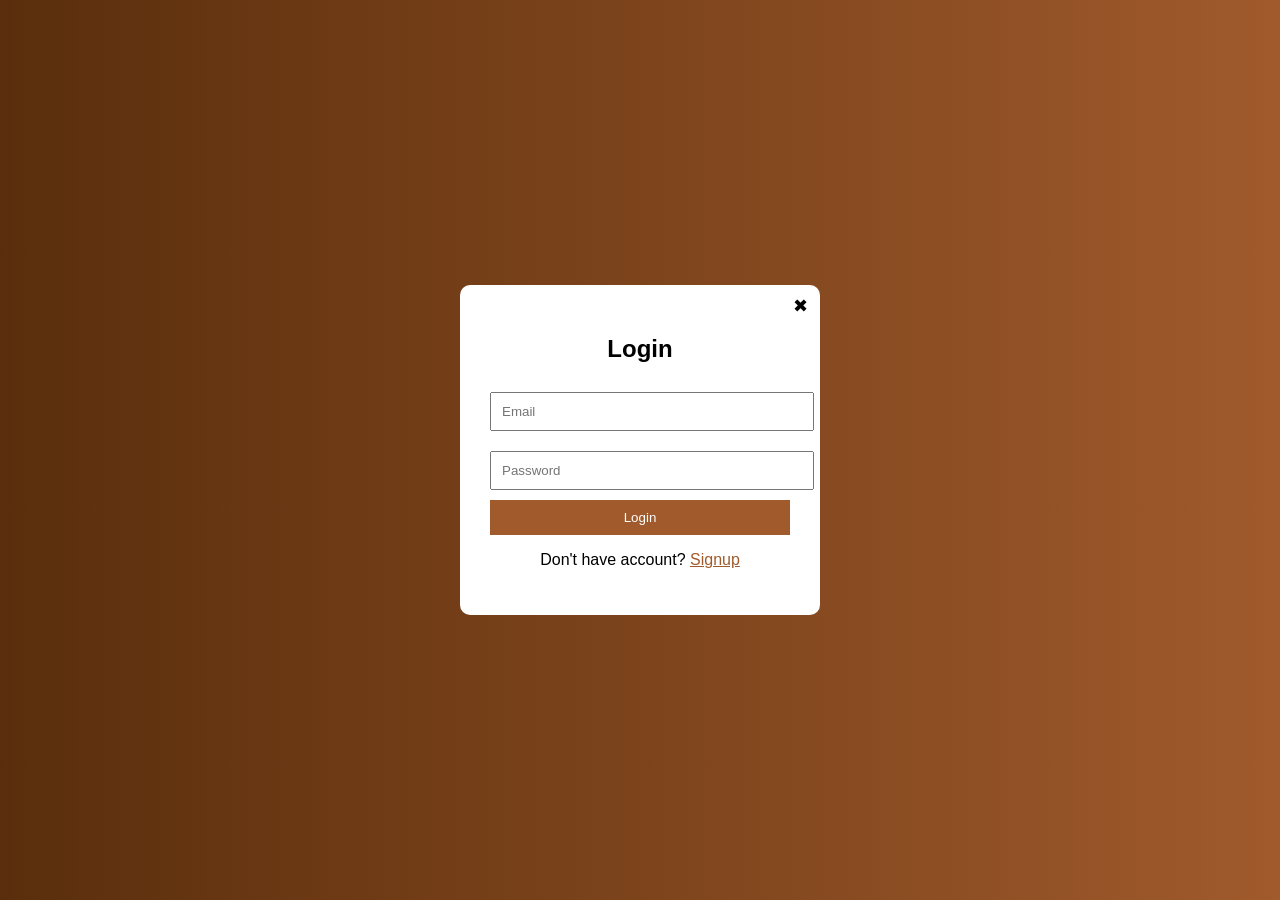
<file: login.html>
<!DOCTYPE html>
<html lang="en">
<head>
<meta charset="UTF-8">
<title>Login</title>
<link rel="stylesheet" href="login.css">
<link rel="icon" type="image/png" sizes="16x16" href="assest/images/LOGO_3-removebg-preview.png">
</head>

<body>

<div class="form-box">
  <span class="close-btn" onclick="goBack()">✖</span>

  <h2>Login</h2>
  <input type="email" id="email" placeholder="Email">
  <input type="password" id="password" placeholder="Password">
  <button class="btn" onclick="login()">Login</button>

  <p>Don't have account? <a href="signup.html">Signup</a></p>
</div>

<script>
function goBack() {
  window.location.href = "index.html";
}

function login() {
  let email = document.getElementById("email").value;
  let password = document.getElementById("password").value;

  if(email === "" || password === "") {
    alert("Please fill in all fields!");
  } else {
    alert("Login successful!");
  }
}
</script>

</body>
</html>
</file>
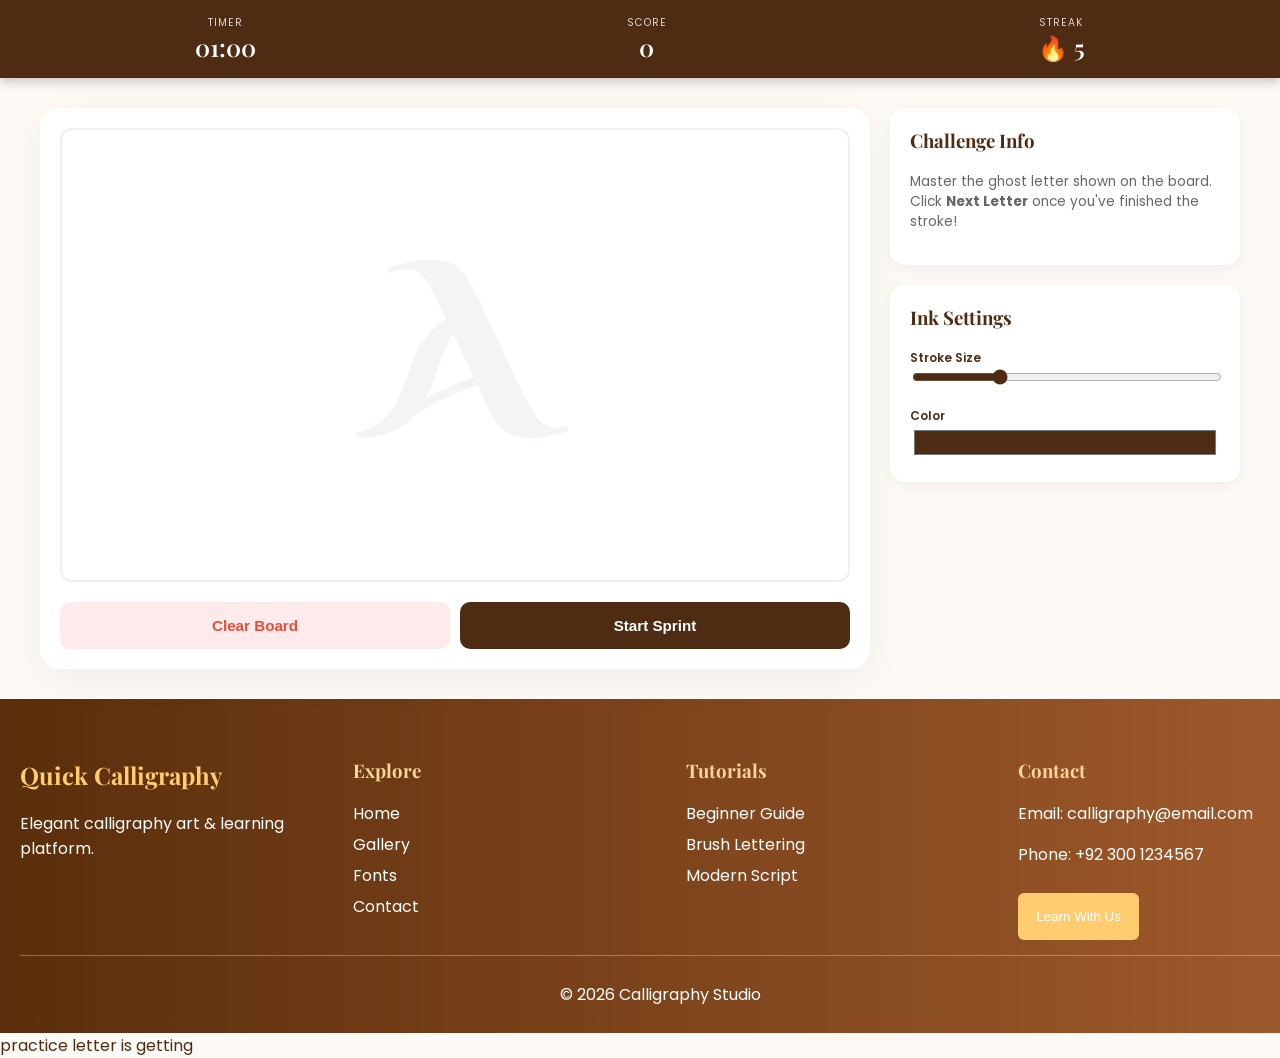
<file: practice.html>
<!DOCTYPE html>
<html lang="en">

<head>
    <meta charset="UTF-8">
    <meta name="viewport" content="width=device-width, initial-scale=1.0, maximum-scale=1.0, user-scalable=no">
    <title>Calligraphy Challenge - QuickCalligraphy</title>
    <link rel="icon" type="image/png" sizes="16x16" href="assest/images/LOGO_3-removebg-preview.png">
    <link
        href="https://fonts.googleapis.com/css2?family=Playfair+Display:wght@700&family=Poppins:wght@300;400;600&family=Uncial+Antiqua&display=swap"
        rel="stylesheet">
    <style>
        :root {
            --primary-brown: #4e2c13;
            --accent-gold: #b08d57;
            --bg-cream: #fdfaf5;
            --white: #ffffff;
            --success-green: #27ae60;
        }

        body {
            margin: 0;
            font-family: 'Poppins', sans-serif;
            background-color: var(--bg-cream);
            color: var(--primary-brown);
            overflow-x: hidden;
            touch-action: manipulation;
            /* Prevents double-tap zoom on mobile */
        }

        /* --- Responsive Game Header --- */
        .game-header {
            background-color: var(--primary-brown);
            color: var(--white);
            padding: 15px 10px;
            display: flex;
            justify-content: space-around;
            align-items: center;
            box-shadow: 0 4px 10px rgba(0, 0, 0, 0.2);
            position: sticky;
            top: 0;
            z-index: 100;
        }

        .stat-box {
            text-align: center;
        }

        .stat-label {
            font-size: 0.65rem;
            text-transform: uppercase;
            opacity: 0.8;
            letter-spacing: 1px;
        }

        .stat-value {
            font-size: clamp(1rem, 4vw, 1.5rem);
            font-weight: 600;
            font-family: 'Playfair Display';
        }

        /* --- Container --- */
        .container {
            max-width: 1200px;
            margin: 0 auto;
            padding: 15px;
            display: grid;
            grid-template-columns: 1fr;
            gap: 20px;
        }

        @media (min-width: 992px) {
            .container {
                grid-template-columns: 1fr 350px;
                padding: 30px;
            }
        }

        /* --- Workspace --- */
        .workspace {
            background: var(--white);
            padding: clamp(10px, 3vw, 20px);
            border-radius: 20px;
            box-shadow: 0 10px 40px rgba(0, 0, 0, 0.05);
        }

        .canvas-area {
            position: relative;
            background: #fff;
            border: 2px solid #f0f0f0;
            border-radius: 12px;
            height: clamp(300px, 60vh, 450px);
            cursor: crosshair;
            overflow: hidden;
        }

        #practiceCanvas {
            position: absolute;
            top: 0;
            left: 0;
            width: 100%;
            height: 100%;
            z-index: 5;
            touch-action: none;
        }

        .guide-layer {
            position: absolute;
            top: 0;
            left: 0;
            width: 100%;
            height: 100%;
            display: flex;
            justify-content: center;
            align-items: center;
            pointer-events: none;
            z-index: 1;
        }

        #currentGoalChar {
            font-family: 'Uncial Antiqua', cursive;
            font-size: clamp(150px, 40vw, 250px);
            color: rgba(78, 44, 19, 0.05);
            transition: color 0.3s ease;
        }

        /* --- UI Elements --- */
        .controls-row {
            display: flex;
            flex-direction: column;
            gap: 10px;
            margin-top: 20px;
        }

        @media (min-width: 600px) {
            .controls-row {
                flex-direction: row;
            }
        }

        .btn {
            flex: 1;
            padding: 15px;
            border-radius: 10px;
            border: none;
            font-weight: 600;
            cursor: pointer;
            transition: 0.3s;
            font-size: 0.95rem;
        }

        .btn-primary {
            background: var(--primary-brown);
            color: white;
        }

        .btn-next {
            background: var(--success-green);
            color: white;
            display: none;
        }

        .btn-clear {
            background: #fdeaea;
            color: #e74c3c;
        }

        .sidebar-card {
            background: var(--white);
            padding: 20px;
            border-radius: 15px;
            box-shadow: 0 4px 15px rgba(0, 0, 0, 0.05);
            margin-bottom: 20px;
        }

        .timer-warning {
            color: #e74c3c;
            animation: pulse 0.6s infinite;
        }

        @keyframes pulse {
            0% {
                opacity: 1;
            }

            50% {
                opacity: 0.5;
            }

            100% {
                opacity: 1;
            }
        }

        /* FOOTER */
        .footer {
            bottom: 0;
            width: 100%;
            background: linear-gradient(to right, #5a2e0c, #a05a2c);
            color: #fff;
            padding: 40px 20px 10px;
            animation: fadeUp 1s ease;
        }

        .footer {
            bottom: 0;
            left: 0;
            right: 0;
        }

        /* FOOTER CONTAINER */
        .footer-container {
            display: flex;
            justify-content: space-between;
            flex-wrap: wrap;
        }

        /* FOOTER BOX */
        .footer-box {
            width: 22%;
        }

        /* LOGO */
        .logo {
            font-family: 'Playfair Display', serif;
            font-size: 24px;
            color: #ffcc70;
        }

        /* HEADINGS */
        .footer-box h3 {
            color: #ffd699;
            font-family: 'Playfair Display', serif;
        }

        /* LINKS */
        .footer-box a {
            display: block;
            color: white;
            text-decoration: none;
            margin: 6px 0;
            transition: 0.3s;
        }

        .footer-box a:hover {
            color: #ffcc70;
            padding-left: 6px;
        }

        /* LEARN BUTTON */
        .learn-btn {
            margin-top: 10px;
            padding: 10px 18px;
            background: #ffcc70;
            color: #5a2e0c;
            border: none;
            border-radius: 6px;
            cursor: pointer;
            transition: all 0.3s ease;
        }

        .learn-btn:hover {
            background: white;
            color: #a05a2c;
            transform: scale(1.08);
            box-shadow: 0 5px 15px rgba(0, 0, 0, 0.3);
        }

        /* FOOTER BOTTOM */
        .footer-bottom {
            text-align: center;
            border-top: 1px solid rgba(255, 255, 255, 0.3);
            margin-top: 15px;
            padding-top: 10px;
        }

        /* ANIMATION */
        @keyframes fadeUp {
            from {
                opacity: 0;
                transform: translateY(40px);
            }

            to {
                opacity: 1;
                transform: translateY(0);
            }
        }

        /* RESPONSIVE */
        @media (max-width: 768px) {
            .footer-container {
                flex-direction: column;
                text-align: center;
                gap: 20px;
            }

            .footer-box {
                width: 100%;
            }

            nav {
                flex-direction: column;
            }

            h1 {
                font-size: 22px;
            }

            p {
                font-size: 14px;
            }
        }

        @media (max-width: 480px) {
            .footer {
                padding: 25px 15px 10px;
            }

            .logo {
                font-size: 20px;
            }

            .footer-box h3 {
                font-size: 16px;
            }

            .footer-box a {
                font-size: 14px;
            }

            .learn-btn {
                width: 100%;
                padding: 12px;
            }

            .footer-bottom {
                font-size: 12px;
            }
        }
    </style>
</head>

<body>
    <div class="game-header">
        <div class="stat-box">
            <div class="stat-label">Timer</div>
            <div class="stat-value" id="timer">01:00</div>
        </div>
        <div class="stat-box">
            <div class="stat-label">Score</div>
            <div class="stat-value" id="score">0</div>
        </div>
        <div class="stat-box">
            <div class="stat-label">Streak</div>
            <div class="stat-value">🔥 5</div>
        </div>
    </div>
    <div class="container">
        <main>
            <div class="workspace">
                <div class="canvas-area" id="canvasWrapper">
                    <div class="guide-layer"> <span id="currentGoalChar">A</span> </div> <canvas
                        id="practiceCanvas"></canvas>
                </div>
                <div class="controls-row"> <button class="btn btn-clear" onclick="clearCanvas()">Clear Board</button>
                    <button id="nextBtn" class="btn btn-next" onclick="nextChallenge()">Next Letter →</button> <button
                        id="startBtn" class="btn btn-primary" onclick="startGame()">Start Sprint</button>
                </div>
            </div>
        </main>
        <aside>
            <div class="sidebar-card">
                <h3 style="margin-top:0; font-family: 'Playfair Display';">Challenge Info</h3>
                <p id="quizPrompt" style="font-size: 0.85rem; color: #666;"> Master the ghost letter shown on the board.
                    Click <b>Next Letter</b> once you've finished the stroke! </p>
            </div>
            <div class="sidebar-card">
                <h3 style="margin-top:0; font-family: 'Playfair Display';">Ink Settings</h3>
                <div style="margin-bottom:15px;"> <label
                        style="font-size: 0.75rem; font-weight: 600; display:block;">Stroke Size</label> <input
                        type="range" id="sizePicker" min="1" max="12" value="4"
                        style="width:100%; accent-color:var(--primary-brown);"> </div>
                <div> <label style="font-size: 0.75rem; font-weight: 600; display:block;">Color</label> <input
                        type="color" id="colorPicker" value="#4e2c13"
                        style="width:100%; height:35px; border:none; background:none; cursor:pointer;"> </div>
            </div>
        </aside>
    </div>
    <footer class="footer">
        <div class="footer-container"> <!-- LOGO -->
            <div class="footer-box">
                <h2 class="logo">Quick Calligraphy</h2>
                <p>Elegant calligraphy art & learning platform.</p>
            </div> <!-- EXPLORE -->
            <div class="footer-box">
                <h3>Explore</h3> <a href="#">Home</a> <a href="#">Gallery</a> <a href="#">Fonts</a> <a
                    href="#">Contact</a>
            </div> <!-- TUTORIALS -->
            <div class="footer-box">
                <h3>Tutorials</h3> <a href="#">Beginner Guide</a> <a href="#">Brush Lettering</a> <a href="#">Modern
                    Script</a>
            </div> <!-- CONTACT -->
            <div class="footer-box">
                <h3>Contact</h3>
                <p>Email: calligraphy@email.com</p>
                <p>Phone: +92 300 1234567</p> <!-- Learn Button --> <button class="learn-btn"><a href="login.html">Learn
                        With Us </a></button>
            </div>
        </div>
        <div class="footer-bottom">
            <p>© 2026 Calligraphy Studio</p>
        </div>
    </footer>
 <script>
    const canvas = document.getElementById('practiceCanvas');
const ctx = canvas.getContext('2d');
const wrapper = document.getElementById('canvasWrapper');
const timerDisplay = document.getElementById('timer');
const scoreDisplay = document.getElementById('score');
const goalChar = document.getElementById('currentGoalChar');
const startBtn = document.getElementById('startBtn');
const nextBtn = document.getElementById('nextBtn');

let score = 0;
let timeLeft = 60;
let timerId = null;
let isDrawing = false;
const alphabet = "ABCDEFGHIJKLMNOPQRSTUVWXYZ";

// --- 1. Responsive Canvas Setup ---
function initCanvas() {
    // Get the actual size of the container
    const rect = wrapper.getBoundingClientRect();
    
    // Set internal resolution to match display size
    canvas.width = rect.width;
    canvas.height = rect.height;
    
    // Reset context properties (lost after resize)
    ctx.lineCap = 'round';
    ctx.lineJoin = 'round';
}

// Re-initialize when window changes size
window.addEventListener('resize', initCanvas);
initCanvas();

// --- 2. Game Logic ---
function startGame() {
    score = 0;
    timeLeft = 60;
    scoreDisplay.innerText = score;
    
    // UI Updates
    startBtn.style.display = 'none';
    nextBtn.style.display = 'block';
    
    // Set letter visibility to be clearly visible
    goalChar.style.color = "rgba(78, 44, 19, 0.15)";
    
    clearCanvas();
    if(timerId) clearInterval(timerId);
    runTimer();
}

function runTimer() {
    timerId = setInterval(() => {
        timeLeft--;
        let secs = timeLeft % 60;
        
        // FIXED: Using backticks for template literal
        timerDisplay.innerText = `00:${secs.toString().padStart(2, '0')}`;

        if (timeLeft <= 10) {
            timerDisplay.classList.add('timer-warning');
        }
        
        if (timeLeft <= 0) {
            clearInterval(timerId);
            alert("Time's up! Letters mastered: " + score);
            resetGame();
        }
    }, 1000);
}

function nextChallenge() {
    score++;
    scoreDisplay.innerText = score;
    
    // Pick new letter
    goalChar.innerText = alphabet[Math.floor(Math.random() * alphabet.length)];
    clearCanvas();
    
    // Visual feedback: Green flash on success
    goalChar.style.color = "rgba(39, 174, 96, 0.4)";
    setTimeout(() => {
        goalChar.style.color = "rgba(78, 44, 19, 0.15)";
    }, 400);
}

function resetGame() {
    startBtn.style.display = 'block';
    nextBtn.style.display = 'none';
    timerDisplay.classList.remove('timer-warning');
    timerDisplay.innerText = "01:00";
    goalChar.style.color = "rgba(78, 44, 19, 0.05)"; // Dimmed when not playing
}

// --- 3. Drawing Logic ---
function getPos(e) {
    const rect = canvas.getBoundingClientRect();
    // Handle both touch and mouse coordinates
    const clientX = e.clientX || (e.touches && e.touches[0].clientX);
    const clientY = e.clientY || (e.touches && e.touches[0].clientY);
    return { 
        x: clientX - rect.left, 
        y: clientY - rect.top 
    };
}

function startDraw(e) {
    isDrawing = true;
    ctx.beginPath();
    const pos = getPos(e);
    ctx.moveTo(pos.x, pos.y);
}

function draw(e) {
    if (!isDrawing) return;
    
    // Prevent scrolling on mobile while drawing
    if (e.cancelable) e.preventDefault();
    
    const pos = getPos(e);
    ctx.lineWidth = document.getElementById('sizePicker').value;
    ctx.strokeStyle = document.getElementById('colorPicker').value;
    
    ctx.lineTo(pos.x, pos.y);
    ctx.stroke();
}

// Event Listeners for PC
canvas.addEventListener('mousedown', startDraw);
canvas.addEventListener('mousemove', draw);
window.addEventListener('mouseup', () => isDrawing = false);

// Event Listeners for Mobile
canvas.addEventListener('touchstart', startDraw, {passive: false});
canvas.addEventListener('touchmove', draw, {passive: false});
canvas.addEventListener('touchend', () => isDrawing = false);

function clearCanvas() {
    ctx.clearRect(0, 0, canvas.width, canvas.height);
}
 </script>

</html> <!-- C:\Users\asp.APTECHNN2\Downloads\Downloads\calligraphy project\practice.html --> practice letter is getting
<!-- invisible into few seon -->
</file>
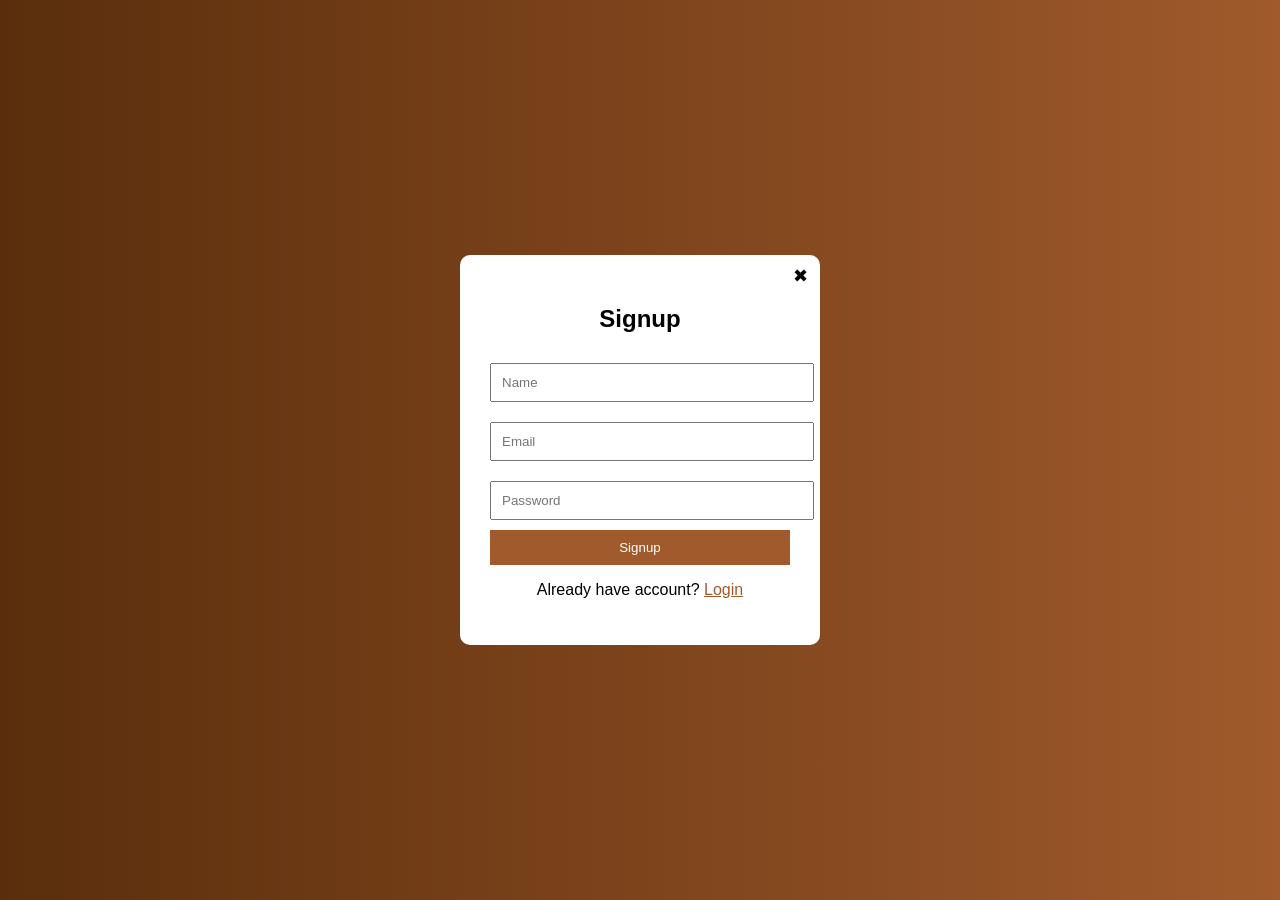
<file: signup.html>
<!DOCTYPE html>
<html lang="en">
<head>
<meta charset="UTF-8">
<title>Signup</title>
<link rel="stylesheet" href="login.css">
<link rel="icon" type="image/png" sizes="16x16" href="assest/images/LOGO_3-removebg-preview.png">
</head>

<body>

<div class="form-box">
  <span class="close-btn" onclick="goBack()">✖</span>

  <h2>Signup</h2>
  <input type="text" id="name" placeholder="Name">
  <input type="email" id="email" placeholder="Email">
  <input type="password" id="password" placeholder="Password">

  <!-- Added onclick -->
  <button class="btn" onclick="signup()">Signup</button>

  <p>Already have account? <a href="login.html">Login</a></p>
</div>

<script>
function goBack() {
  window.location.href = "index.html";
}

function signup() {
  let name = document.getElementById("name").value;

  if (name === "") {
    alert("Please enter your name!");
  } else {
    alert("Signup successful, " + name + "!");
  }
}
</script>

</body>
</html>
</file>
<file: login.css>
body {
  margin: 0;
  font-family: Arial;
  background: linear-gradient(to right, #5a2e0c, #a05a2c);
  display: flex;
  justify-content: center;
  align-items: center;
  height: 100vh;
}

/* FORM BOX */
.form-box {
  position: relative;
  background: white;
  padding: 30px;
  border-radius: 10px;
  width: 300px;
  text-align: center;
  animation: fadeUp 0.5s ease;
}

/* CLOSE BUTTON */
.close-btn {
  position: absolute;
  top: 10px;
  right: 12px;
  cursor: pointer;
  font-size: 18px;
}

.close-btn:hover {
  color: red;
}

/* INPUTS */
.form-box input {
  width: 100%;
  margin: 10px 0;
  padding: 10px;
}

/* BUTTON */
.btn {
  width: 100%;
  padding: 10px;
  background: #a05a2c;
  color: white;
  border: none;
  cursor: pointer;
  transition: 0.3s;
}

.btn:hover {
  background: #5a2e0c;
  transform: scale(1.05);
}

/* LINK */
.form-box a {
  color: #a05a2c;
}

/* ANIMATION */
@keyframes fadeUp {
  from {
    opacity: 0;
    transform: translateY(30px);
  }
  to {
    opacity: 1;
    transform: translateY(0);
  }
}
</file>
